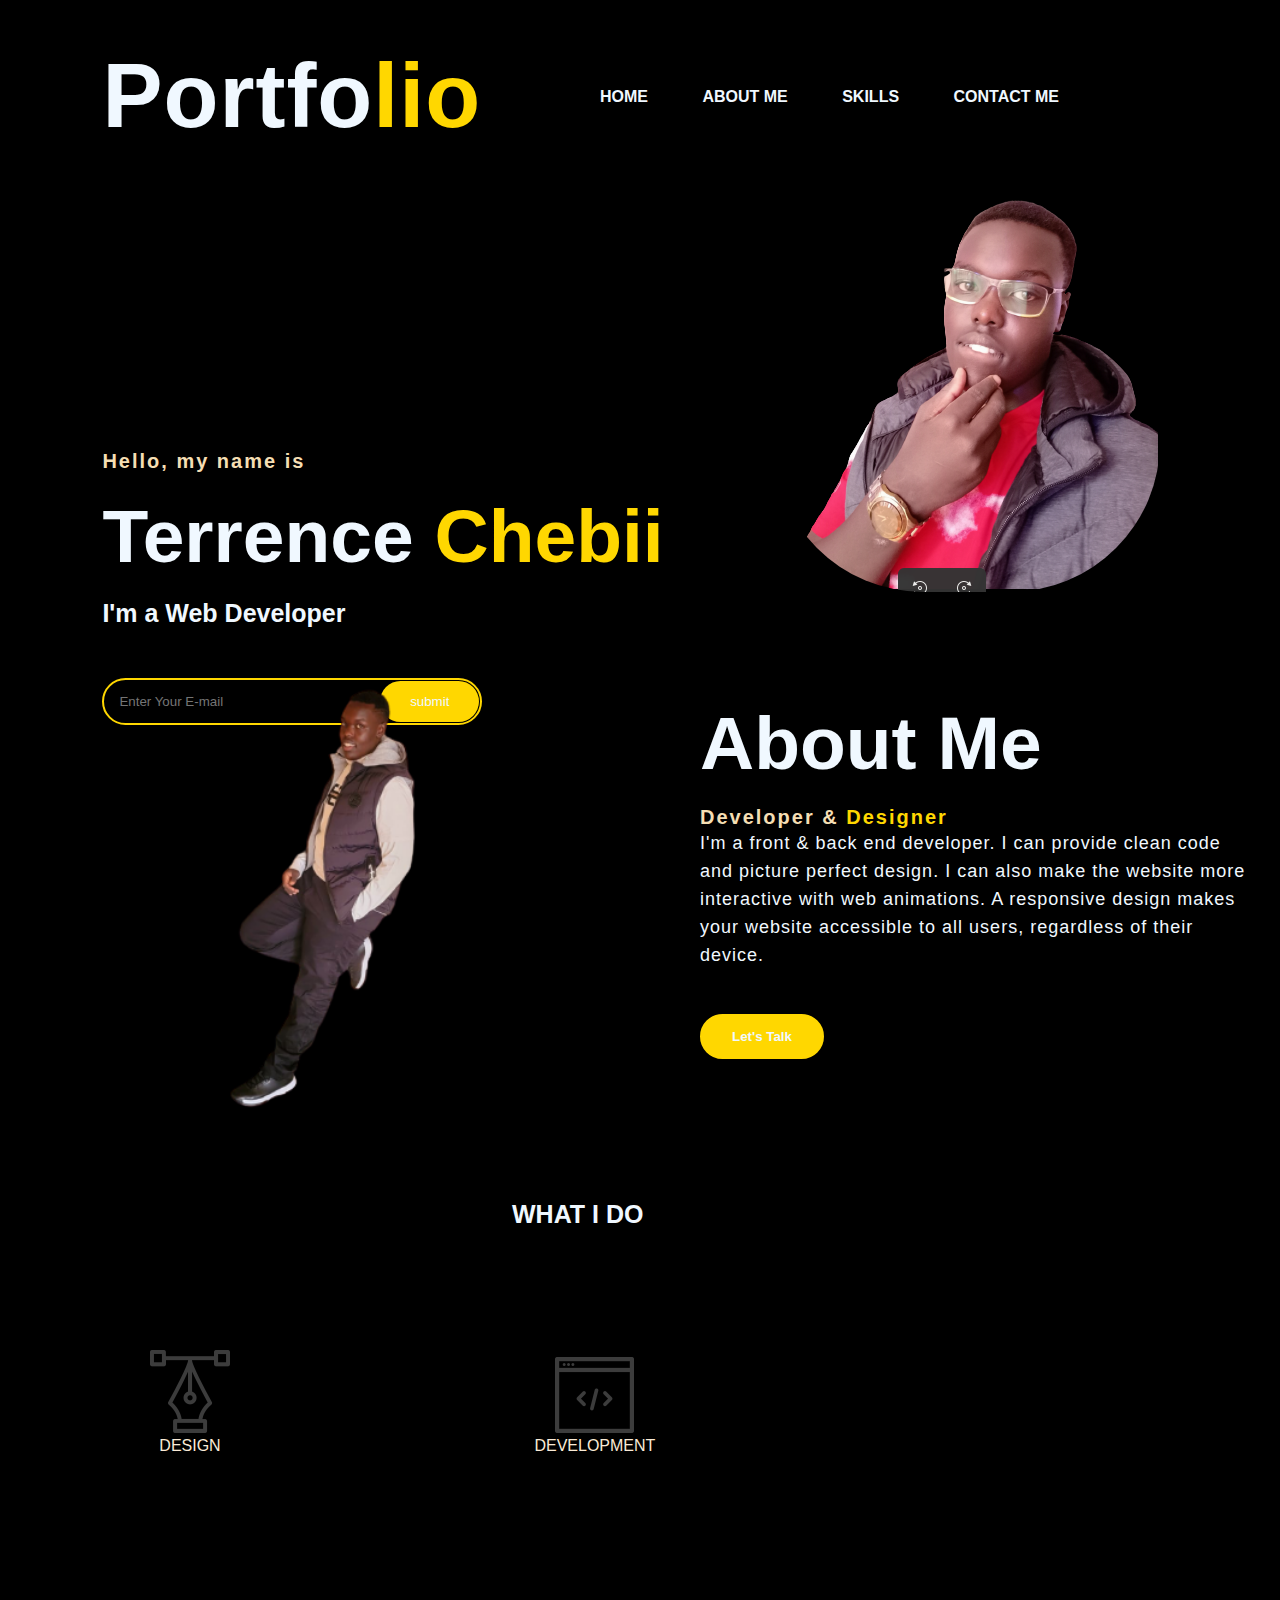
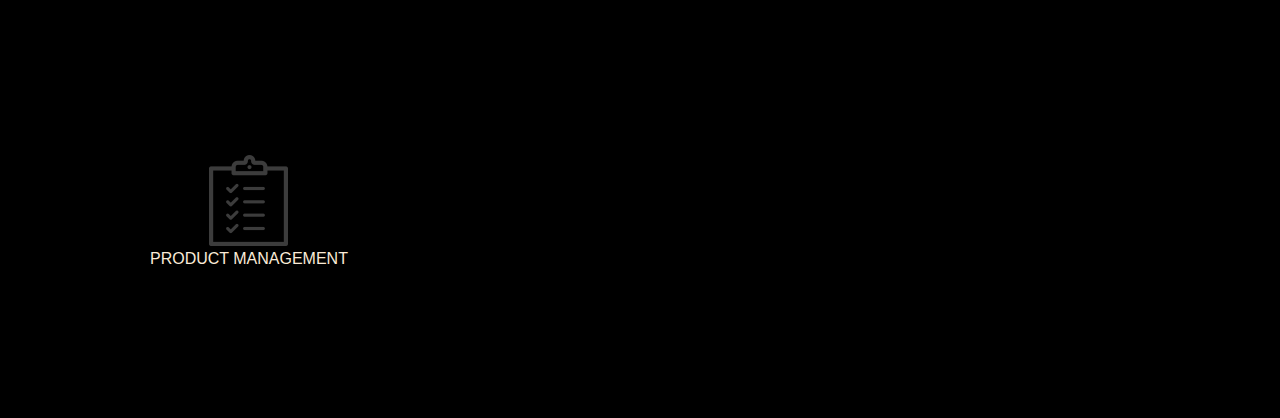
<file: index.html>
<!DOCTYPE html>
<html lang="en">
<head>
    <meta charset="UTF-8">
    <meta http-equiv="X-UA-Compatible" content="IE=edge">
    <meta name="viewport" content="width=device-width, initial-scale=1.0">
    <link rel="stylesheet" href="style.css">
    <script src="https://code.jquery.com/jquery-3.5.1.js" integrity="sha256-QWo7LDvxbWT2tbbQ97B53yJnYU3WhH/C8ycbRAkjPDc=" crossorigin="anonymous"></script> 
    <title>My Portfolio</title>
</head>
<body>
    <div class="hero">
        <nav>
            <h2 class="logo">Portfo<span>lio</span></h2>
            <ul>
               <li><a href="#" target="_blank">HOME</a></li>
               <li><a href="#about">ABOUT ME</a></li>
               <li><a href="#skill">SKILLS</a></li>
               <li><a href="contact.html" target="_blank">CONTACT ME</a></li>
            </ul>
            <div>
                <img src="images/red.png" alt="me" class="pic">
            </div>

            <div class="content">
                <h4>Hello, my name is</h4>
                <h1>Terrence <span>Chebii</span></h1>
                <h3>I'm a Web Developer</h3>
                <div class="newslatter">
                    <form>
                        <input type="email" name="email" id="mail" placeholder="Enter Your E-mail">
                        <input type="submit" name="submit" value="submit">
                    </form>
                </div>
            </div>
        </nav>
    </div>

    <section id="about" class="about">
        <div class="main">
            <img src="images/leaning.png" alt="me" class="image">
            <div class="about-text">
                <h2>About Me</h2>
                <h4>Developer & <span>Designer</span></h4>
                <p>I'm a front & back end developer. I can provide clean code and picture perfect design. 
                    I can also make the website more interactive with web animations. A responsive design 
                    makes your website accessible to all users, regardless of their device. 
                </p>
                <button type="button">Let's Talk</button>
            </div>
        </div>
    </section>

    <section id="skill" class="align">
        <div class="what-we-do">
            <h3>WHAT I DO</h3>
            <p></p>
            <div class="row">
                <div class="col-md-4">
                    <div class="Designicon">
                        <img src="images/design_icon.png" alt=""><br>
                        <label class="des">DESIGN</label>
                    </div>   
                    <div id="designDetails">
                        <h>Design</h>
                        <p>
                            Our design practice offers a full range of services including brand strategy, interaction and visual design and user experience testing.
                            Throughout your project, our designers create and implement visual design and workflows, solicit user feedback and work with you to make sure what gets built is what is needed.
                        </p>
                    </div>
                </div>
                <div class="col-md-4">
                    <div class="Developmenticon">
                        <img src="images/dev_icon.png" alt=""><br>
                        <label class="devt">DEVELOPMENT</label>
                    </div>
                    <div id="developmentDetails">
                        <h>Development</h>
                        <p>All engineers are fluent in the latest enterprise, mobile and web development technologies.
                            They collaborate with your team to write, and improve code on a daily basis, using proven practices such as test-driven development and pair programming.
                        </p>
                    </div>
                </div>
                <div class="col-md-4">
                    <div class="Managementicon">
                        <img src="images/product_icon.png" alt=""><br>
                        <label class="product">PRODUCT MANAGEMENT</label>
                    </div>
                    <div id="managementDetails">
                        <h>Product management</h>
                        <p>Planning and development is iterative. Because we are constantly coding and testing, the products we build are always ready to go live. 
                            This iterative process allows for changes as business requirements evolve.
                        </p>
                    </div>
                </div>
            </div>
        </div>
    </section>

    
    <script src="main.js"></script>
</body>
</html>
</file>
<file: style.css>
*{
    padding: 0;
    margin: 0;
    font-family: sans-serif;
    box-sizing: border-box;
    color: antiquewhite;
    background-color: black;
}

.hero{
    height: 100vh;
    width: 100%;
}

.pic{
    position: absolute;
    right: 120px;
    top: 200px;
    border-radius: 150PX;
}

.pic:hover{
    position: absolute;
    transform: scale(1.1);
    transition: 0.5s ;
}

nav{
    display: flex;
    align-items: center;
    justify-content: space-between;
    padding-top: 45px;
    padding-left: 8%;
    padding-right: 8%;
}

.logo{
    color: aliceblue;
    font-size: 90px;
    letter-spacing: 1px;
    cursor: pointer;
}

.logo:hover{
    transform: scale(1.5);
    transition: .6s;
}

span{
    color: gold;
}

nav ul li{
    display: inline-block;
    padding: 10PX 25PX;
}

nav ul li:hover{
    transform: scale(1.4);
    transition: .5s;
    color: gold;
}

nav ul li a{
    color: aliceblue;
    text-decoration: none;
    font-weight: bold;
}

nav ul li a:hover{
    color: gold;
    transition: 0.3s;
    cursor: pointer ;
}

.content{
    position: absolute;
    top: 50%;
    left: 8%;
}

h1{
    color: aliceblue;
    margin: 20px 0px 20px;
    font-size: 75px;
}

h3{
    color: aliceblue;
    font-size: 25px;
    margin-bottom: 50px;
}

h4{
    color: wheat;
    letter-spacing: 2px;
    font-size: 20px;
}

.newslatter form{
    width: 380px;
    max-width: 100%;
    position: relative;
}

.newslatter form input:first-child{
    display: inline-block;
    width: 100%;
    padding: 14px 130px 14px 15px;
    border: 2.5px solid gold;
    outline: none;
    border-radius: 40px;
}

.newslatter form input:first-child:hover{
    transform: scale(1.2);
    transition: .4s;
    cursor: pointer;
}

.newslatter form input:last-child{
    position: absolute;
    display: inline-block;
    outline: none;
    border: none;
    padding: 10px 30px;
    border-radius: 30px;
    background-color: gold;
    color: aliceblue;
    top: 3px;
    right: 3px;
    bottom: 3px;
}

.newslatter form input:last-child:hover{
    background-color: black;
    cursor: pointer;
    border: 2px solid gold;
    transform: scale(1.2);
    transition: .4s;
}

.about{
    width: 100%;
    padding: 10px 0px;
    background-color: black;
}

.about img{
    height: auto;
    width: 430px;
}

.about-text{
    width: 550px;
    right: 30px;
    position: absolute;
    top: 700px;
}

.main{
    width: 1130px;
    max-width: 95%;
    margin: 0 auto;
    display: flex;
    align-items: center;
    justify-content: space-around;
}

.about-text h2{
    color: aliceblue;
    font-size: 75px;
    margin-bottom: 20px
}

.about-text h5{
    color: aliceblue;
    letter-spacing: 2px;
    font-size: 22px;
    margin-bottom: 25px;
}

.about-text p{
    color: aliceblue;
    letter-spacing: 1px;
    line-height: 28px;
    font-size: 18px;
    margin-bottom: 45px;
}

button{
    background-color: gold;
    color: aliceblue;
    text-decoration: none;
    border: 2.5px solid gold;
    font-weight: bold;
    padding: 13px 30px;
    border-radius:30px;
}

button:hover{
    background-color: black;
    color: gold;
    transform: scale(1.2);
    transition: .5s;
    cursor: pointer;
}

.image{
    position: absolute;
    border-radius: 300px;
    left: 120px;
    top: 650px;
    transform: scale(1.4);
    background: transparent;
}

.image:hover{
    transform: scale(1.3);
    transition: .5s;
}

.align{
    position: absolute;
    top: 1200px;
}

#designDetails {
    display: none;
    padding: 50px;
}
#developmentDetails {
    display:none;
}
#managementDetails {
    display: none;
}

.col-md-4{
    display: inline-block;
    padding: 150px;
    text-align: center;
}

section div h3{
    position: absolute;
    left: 40%;
}
</file>
